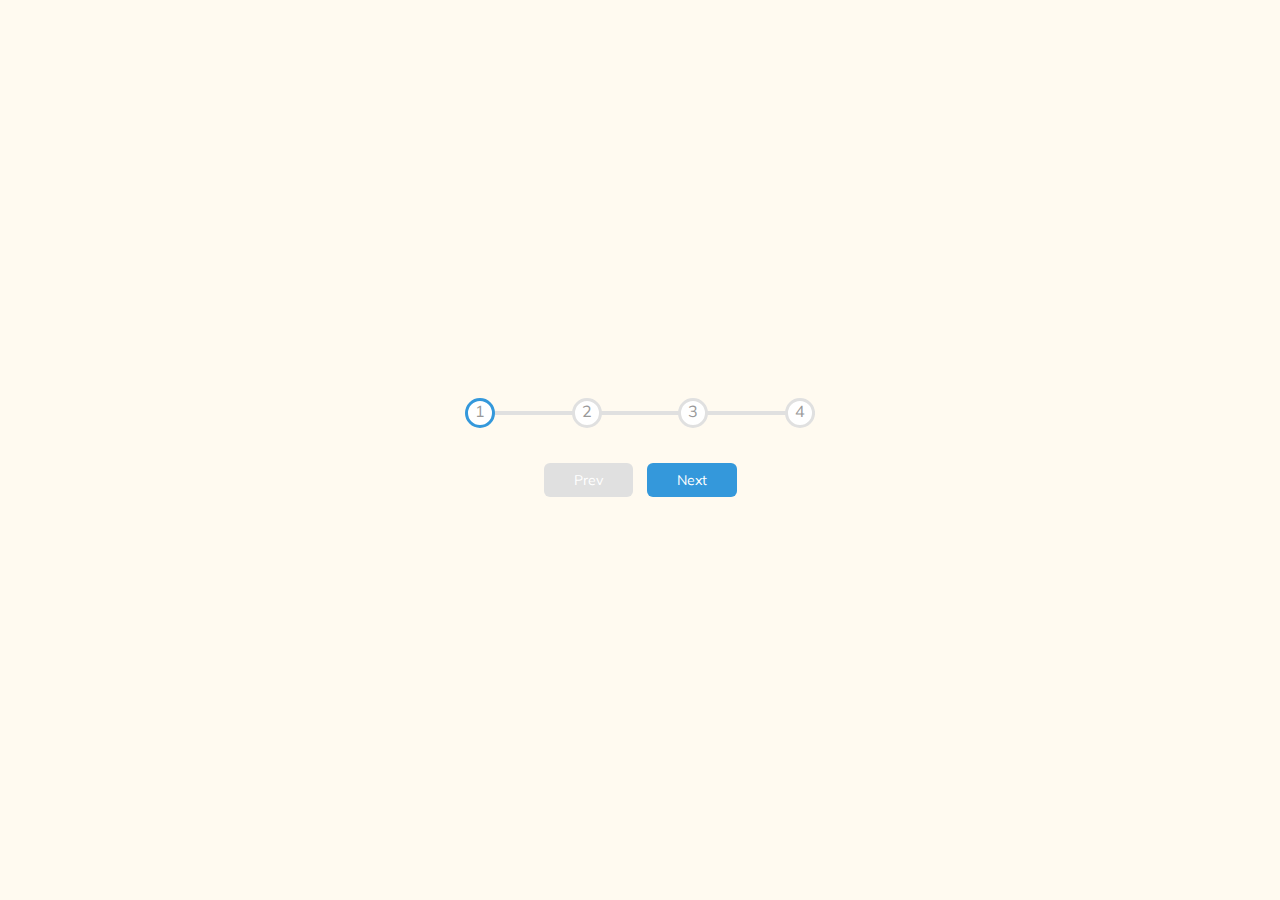
<file: ProgressSteps/index.html>
<html lang="en">
<head>
    <meta charset="UTF-8">
    <meta http-equiv="X-UA-Compatible" content="IE=edge">
    <meta name="viewport" content="width=device-width, initial-scale=1.0">
    <link rel='stylesheet' href='style.css'/>
    <title>Progress Steps</title>
</head>
<body>
    <div class="container">
        <div class="progress-container">
            <div class="progress" id="progress"></div>
            <div class="circle active">1</div>
            <div class="circle">2</div>
            <div class="circle">3</div>
            <div class="circle">4</div>
        </div>

        <button class="btn" id="prev" disabled>Prev</button>
        <button class="btn" id="next">Next</button>
    </div>
    <script src="script.js"></script>
    
</body>
</html>
</file>
<file: ProgressSteps/style.css>
@import url('https://fonts.googleapis.com/css?family=Muli&display=swap');

:root { 
    --line-border-fill: #3498db;
    --line-border-empty: #e0e0e0;
}

* {
    box-sizing: border-box;
}

body{
    background-color: floralwhite;
    font-family: 'Muli', 'Aerial';
    display: flex;
    align-items: center;
    justify-content: center;
    height: 100vh;
    overflow: hidden;
    margin: 0;
}

.container { 
    text-align: center;

}

.progress-container { 
    display: flex;
    justify-content: space-between;
    position: relative;
    margin-bottom: 30px;
    max-width: 100%;
    width: 350px;
}

.progress-container::before { 
    content: "";
    background-color: var(--line-border-empty);
    position:absolute;
    top: 50%;
    left: 0;
    transform: translateY(-50%);
    height: 4px;
    width: 100%;
    z-index: -1;

}

.progress { 
    background-color: var(--line-border-fill);
    position:absolute;
    top: 50%;
    left: 0;
    transform: translateY(-50%);
    height: 4px;
    width: 0%;
    z-index: -1;
    transition: .4s ease;
}

.circle { 
    background-color: #ffff;
    color: #999;
    border-radius: 50%;
    height: 30px;
    width: 30px;
    display: flex;
    justify-content: center;
    border: 3px solid var(--line-border-empty);
    transition: .4s ease;
}

.circle.active { 
    border-color: var(--line-border-fill);

}

.btn { 
    background-color: var(--line-border-fill);
    color: white;
    border: 0;
    border-radius: 6px;
    cursor: pointer;
    font-family: inherit;
    padding: 8px 30px;
    margin: 5px;
    font-size: 14px;
}

.btn:active {
    transform: scale(0.98);
}

.btn:focus {
    outline: 0;
}

.btn:disabled {
    background-color: var(--line-border-empty);
    cursor: not-allowed;
}
</file>
